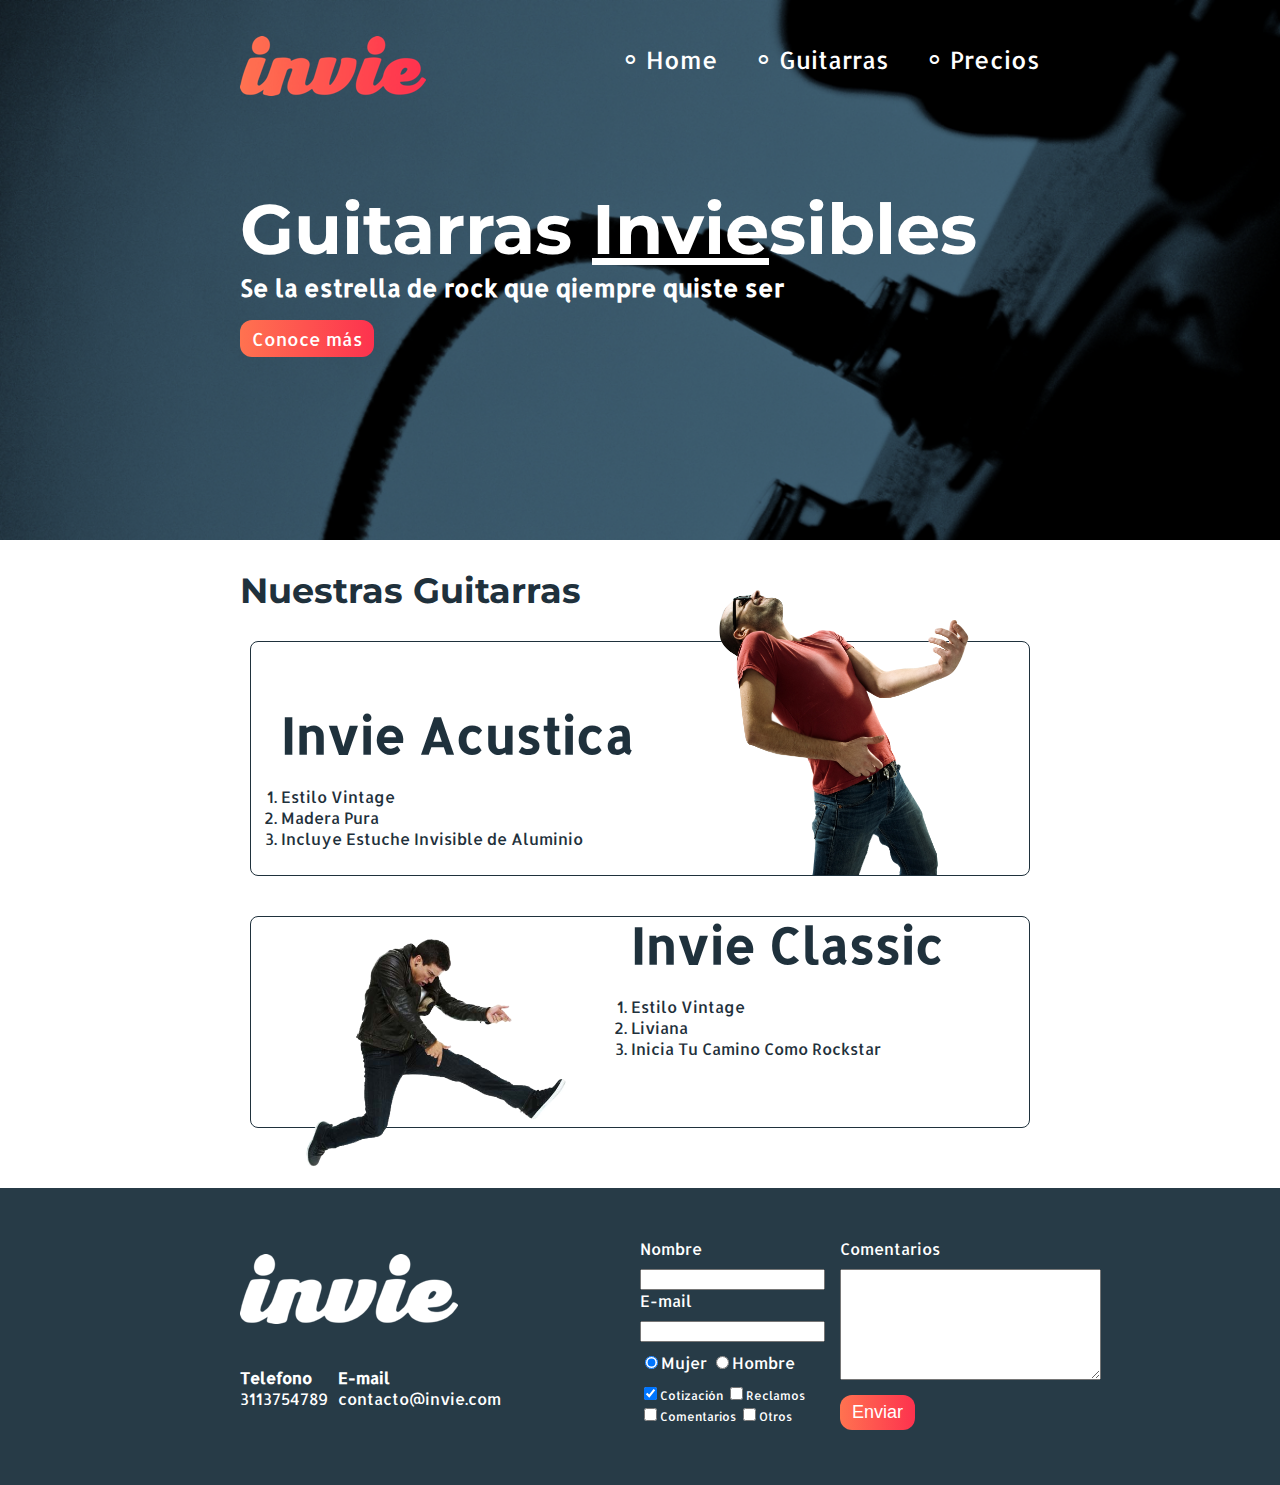
<file: index.html>
<!DOCTYPE html>
<html lang="es">
    <head>
        <meta charset="UTF-8">
        <title>Invie - Tus mejores guitarras!!!</title>
        <link rel="stylesheet" href="css/invie.css">
        <link href="https://fonts.googleapis.com/css?family=Allerta|Montserrat" rel="stylesheet">
    </head>
    <body>
        <section id="portada" class="portada background"> <!--portada-->
            <header id="header" class="header contenedor"> <!--header-->
                <figure class="logotipo"> <!--logotipo-->
                    <img src="img/invie.png" width="186" height="60" alt="Invie logotipo">
                </figure>
                <nav class="menu"> <!--menu-->
                    <ul>
                        <li>
                            <a href="index.html">Home</a>
                        </li>
                        <li>
                            <a href="#guitarras">Guitarras</a>
                        </li>
                        <li>
                            <a href="precios.html">Precios</a>
                        </li>
                    </ul>
                </nav> 
            </header>
            <div class="contenedor boton">   
                <h1 class="titulo">Guitarras <spam>Invie</spam>sibles</h1> <!--titulo-->
                <h3 class="title-a">Se la estrella de rock que qiempre quiste ser</h3> <!--resumen-->
                <a href="#guitarras">Conoce más</a> <!--boton-->
            </div>
        </section>
        <section id="guitarras" class="guitarras contenedor"> <!--guitarras-->
            <h2>Nuestras Guitarras</h2> <!--titulo-->
            <article class="guitarra"> <!--guitarra 1-->
                <img class="derecha" src="img/invie-acustica.png" width="350" alt="Guitarra Invie Acustica">
                <div class="contenedor-guitarra-a">
                    <h3 class="title-b">Invie Acustica</h3>
                    <ol>
                        <li>Estilo Vintage</li>
                        <li>Madera Pura</li>
                        <li>Incluye Estuche Invisible de Aluminio</li>
                    </ol>
                </div>
            </article>
            <article class="guitarra b"> <!--guitarra 2-->
                <img class="izquierda" src="img/invie-classic.png" width="350" alt="Guitarra Invie Classic">
                <div class="contenedor-guitarra-b">
                    <h3 class="title-b">Invie Classic</h3>
                    <ol>
                        <li>Estilo Vintage</li>
                        <li>Liviana</li>
                        <li>Inicia Tu Camino Como Rockstar</li>
                    </ol>
                </div>
            </article> 
        </section>
        <footer class="footer">
            <div class="contenedor">
               <div class="contacto">
                   <img src="img/invie-white.png" alt="logotipo blanco">
                   <a href="tel:+573113754789"><strong>Telefono</strong><spam>3113754789</spam></a>
                   <a href="mailto:contacto@invie.com"><strong>E-mail</strong><spam>contacto@invie.com</spam></a> 
               </div>
               <form class="formulario">
                   <div class="col1">
                       <label for="Nombre">Nombre</label>
                           <input type="text" required id="Nombre" name="nombre">
                       <label for="email">E-mail</label>
                           <input type="email" required id="email" name="email">
                       <div class="sexo">
                           <label for="mujer">
                               <input type="radio" checked id="mujer" name="sexo" value="mujer">Mujer
                           </label>
                           <label for="hombre">
                               <input type="radio" id="hombre" name="sexo" value="hombre">Hombre
                           </label>
                       </div>
                  
                       <div class="intereses">
                           <label for="cotizacion">
                               <input type="checkbox" checked id="cotizacion" name="intereses" value="cotizacion">Cotización
                           </label>
                           <label for="reclamos">
                               <input type="checkbox" id="reclamos" name="intereses" value="reclamos">Reclamos
                           </label>
                           <label for="comentarios">
                               <input type="checkbox" id="comentarios" name="intereses" value="comentarios">Comentarios
                           </label>
                           <label for="otros">
                               <input type="checkbox" id="otros" name="intereses" value="otros">Otros
                           </label>
                       </div>
                   </div>
                   <div class="col2">
                       <label for="comentarios">Comentarios</label>
                       <textarea name="comentarios" id="comentarios" cols="30" rows="7"></textarea>
                       <input type="submit" value="Enviar">
                   </div>
               </form>
           </div>  
        </footer>
    </body>
</html>
</file>
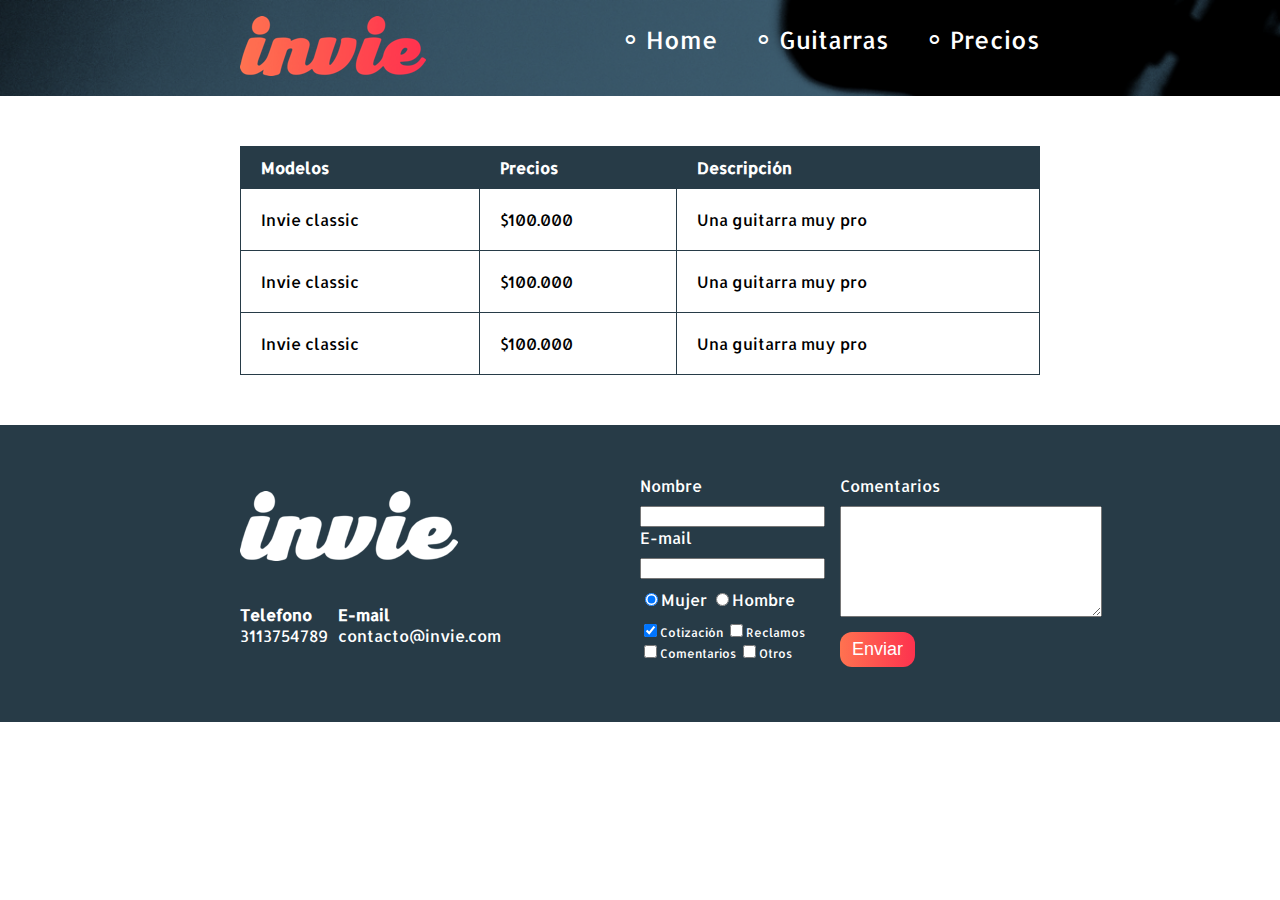
<file: precios.html>
<!DOCTYPE html>
<html lang="es">
    <head>
        <meta charset="UTF-8">
        <title>Precios de tus mejores guitarras!!!</title>
        <link rel="stylesheet" href="css/invie.css">
        <link href="https://fonts.googleapis.com/css?family=Allerta|Montserrat" rel="stylesheet">
    </head>
    <body>
        <header id="header" class="header background"> <!--header-->
            <div class="contenedor">   
                <figure class="logotipo"> <!--logotipo-->
                    <img src="img/invie.png" width="186" height="60" alt="Invie logotipo">
                </figure>
                <nav class="menu"> <!--menu-->
                    <ul>
                        <li>
                            <a href="index.html">Home</a>
                        </li>
                        <li>
                            <a href="index.html#guitarras">Guitarras</a>
                        </li>
                        <li>
                            <a href="precios.html">Precios</a>
                        </li>
                    </ul>
                </nav>
            </div>     
        </header>
        <section class="tabla">
            <div class="contenedor">
                <table>
                    <thead>
                        <tr>
                            <th>Modelos</th>
                            <th>Precios</th>
                            <th>Descripción</th>
                        </tr>
                    </thead>
                    <tbody>
                        <tr>
                            <td>Invie classic</td>
                            <td>$100.000</td>
                            <td>Una guitarra muy pro</td>
                        </tr>
                        <tr>
                            <td>Invie classic</td>
                            <td>$100.000</td>
                            <td>Una guitarra muy pro</td>
                        </tr>
                        <tr>
                            <td>Invie classic</td>
                            <td>$100.000</td>
                            <td>Una guitarra muy pro</td>
                        </tr>
                    </tbody>
                </table>
            </div>
        </section>
        
        <footer class="footer">
            <div class="contenedor">
               <div class="contacto">
                   <img src="img/invie-white.png" alt="logotipo blanco">
                   <a href="tel:+573113754789"><strong>Telefono</strong><spam>3113754789</spam></a>
                   <a href="mailto:contacto@invie.com"><strong>E-mail</strong><spam>contacto@invie.com</spam></a> 
               </div>
               <form class="formulario">
                   <div class="col1">
                       <label for="Nombre">Nombre</label>
                           <input type="text" required id="Nombre" name="nombre">
                       <label for="email">E-mail</label>
                           <input type="email" required id="email" name="email">
                       <div class="sexo">
                           <label for="mujer">
                               <input type="radio" checked id="mujer" name="sexo" value="mujer">Mujer
                           </label>
                           <label for="hombre">
                               <input type="radio" id="hombre" name="sexo" value="hombre">Hombre
                           </label>
                       </div>
                  
                       <div class="intereses">
                           <label for="cotizacion">
                               <input type="checkbox" checked id="cotizacion" name="intereses" value="cotizacion">Cotización
                           </label>
                           <label for="reclamos">
                               <input type="checkbox" id="reclamos" name="intereses" value="reclamos">Reclamos
                           </label>
                           <label for="comentarios">
                               <input type="checkbox" id="comentarios" name="intereses" value="comentarios">Comentarios
                           </label>
                           <label for="otros">
                               <input type="checkbox" id="otros" name="intereses" value="otros">Otros
                           </label>
                       </div>
                   </div>
                   <div class="col2">
                       <label for="comentarios">Comentarios</label>
                       <textarea name="comentarios" id="comentarios" cols="30" rows="7"></textarea>
                       <input type="submit" value="Enviar">
                   </div>
               </form>
           </div>  
        </footer>
</body>
</html>
</file>
<file: css/invie.css>
/** {
    width: tamaño;
    height: tamaño;
    border: 2px solid red;
    padding: 10px;
    margin: 10px;
    padding-top: 10px;
    padding-right: 13px;
    padding-bottom: 5px;
    padding-left: 15px;
    padding: 10px 13px 5px 15px;
    margin-top: 10px;
    margin-right: 13px;
    margin-bottom: 5px;
    margin-left: 15px;
    margin: 10px 13px 5px 15px;    
}*/

body {
    font-family: 'Allerta', sans-serif;
    margin: 0;
}

table {
    width: 100%;
}

th {
    background: #273b47;
    color: white;
}

th {
    padding: 10px 20px;
    text-align: left;
}

td {
    padding: 20px;
}

table, th, td {
    border: 1px solid #273b47;
    border-collapse: collapse;
}

input, textarea {
    outline: 0;
}

input:focus, textarea:focus {
    background: lightgray;
}

.contenedor {
    width: 800px;
    margin: auto;
    position: relative;
}

.background {
    background-image: url(../img/background.png);
    background-size: cover;
}

.titulo {
    font-family: 'Montserrat', sans-serif;
    font-size: 70px;
    margin-bottom: 0;
    margin-top: 70px;
}

.titulo spam {
    text-decoration: underline;
}

.title-a {
    font-size: 24px;
    margin-top: 0;
}

.title-b {
    font-size: 50px;
    margin-bottom: 20px;
}

.guitarra {
    /*overflow: hidden;*/
    border: 1px solid #1f313c;
    padding: 10px;
    margin: 10px 10px 40px 10px;
    border-radius: 8px;
    
}

.guitarra ol {
    padding: 0;
}

.guitarra.b {
    height: 190px;
}

.guitarras {
    color: #1f313c;
    margin-bottom: 60px;
}

.guitarras h2 {
    font-family: 'Montserrat', sans-serif;
    font-size: 35px;
}

.derecha {
    float: right;
    position: relative;
    top: -127px;
}

.izquierda {
    float: left;
    position: relative;
}


.portada {
    color: white;
    padding: 20px;
    height: 500px;
    
}

.boton a {
    margin-bottom: 70px;
    border-radius: 12px;
    background: #fd324e;
    border: none;
    color: white;
    padding: 7px 12px;
    font-size: 18px;
    background: linear-gradient(to left, #fd324e, #ff7250);
    cursor: pointer;
    text-decoration: none;
        
}

.boton a:hover {
    background: rgba(253,50,78,0.5);
    color: rgba(255,255,255,0.5)
}

.menu {
    font-size: 24px;
    display: inline-block;
    position: absolute;
    right: 0;
}

.menu li {
    display: inline-block;
    margin-left: 30px;
}

.menu li:before{
    content: '∘';
    font-size: 30px;
    color: white;
    line-height: 20px;
}

.menu a {
    text-decoration: none;
    color: white;
}

.menu a:hover {
    background: #1f313c;;
}

.logotipo {
    display: inline-block;
    margin-left: 0;
}

.contenedor-guitarra-a {
    padding-left: 20px;
}

.contenedor-guitarra-b {
    margin-left: 370px;
    position: relative;
    bottom: 90px;
}

.header {
    position: relative;
}

.footer {
    background: #273b47;
    padding: 50px 10px;
}

.contacto {
    display: flex;
    width: 300px;
    flex-wrap: wrap;
    align-items: center;
}

.contacto img {
    display: block;
}

.contacto strong {
    display: block;
}

.contacto a {
    color: white;
    text-decoration: none;
    margin: 10px 10px 10px 0;
    
}

.formulario {
    display: flex;
    width: 400px;
    color: white;
}

.formulario label, .sexo, .intereses {
    margin-bottom: 10px;
}

.sexo {
    margin-top: 10px;
}

.footer .contenedor {
    display: flex;
    justify-content: space-between;
}

.col1, .col2 {
    display: flex;
    flex-direction: column;
}

.col1 {
    margin-right: 15px;
}

.col2 {
    align-items: flex-start;
}

.col2 input {
    background: #fd324e;
    padding: 7px 12px;
    border-radius: 12px;
    color: white;
    border: none;
    margin-top: 15px;
    font-size: 18px;
    background: linear-gradient(to left, #fd324e, #ff7250);
    cursor: pointer;
}

.col2 input:hover {
    background: rgba(253,50,78,0.5);
    color: rgba(255,255,255,0.5)     
}

.intereses label {
    font-size: 12px;
}

.tabla {
    margin: 50px 0;
}
</file>
